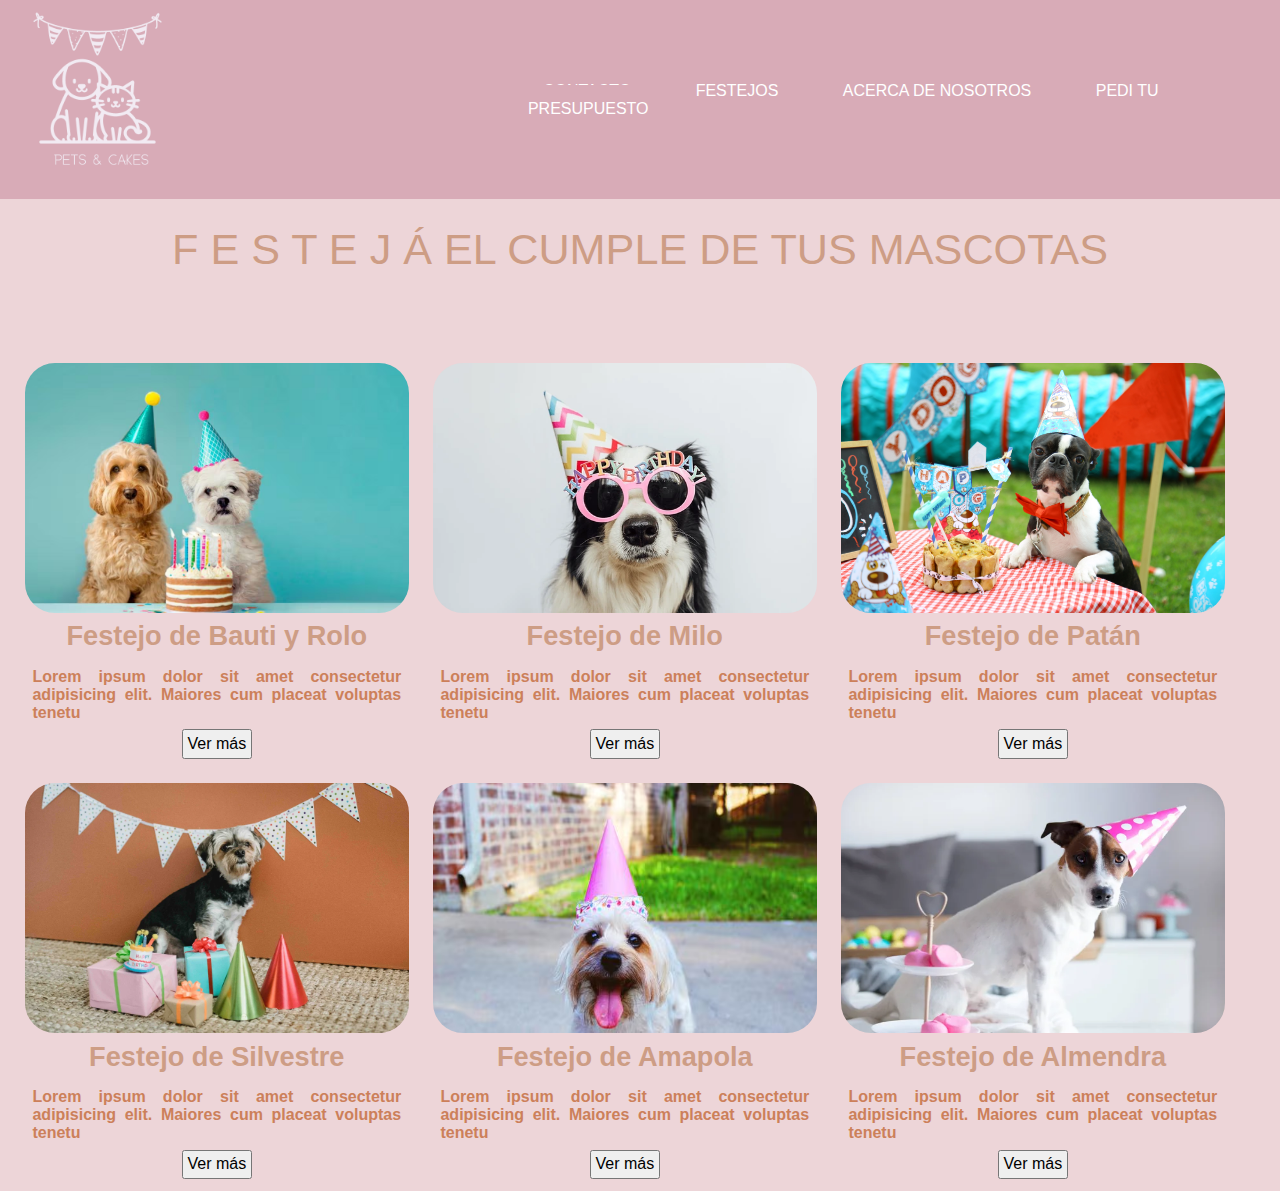
<file: index.html>
<!DOCTYPE html>
<html lang="en">
<head>
    <meta charset="UTF-8">
    <meta name="viewport" content="width=device-width, initial-scale=1.0">   

    <link rel="stylesheet" href="/css/style.css">
    <title>Pets & Cakes</title>
</head>
<body>
    <header>
        <nav class="navbar">
            <div>
                <img src="/img/Fullstack Js logo.png" class="logo" alt="logo">
            </div>
            <ul class="nav-links">
                <li><a href="/contacto.html">CONTACTO </li>
                <li><a href="#">FESTEJOS </li>
                <li><a href="#">ACERCA DE NOSOTROS </li> 
                <li><a href="/presupuesto.html">PEDI TU PRESUPUESTO </li>
            </ul>
        </nav>
    </header>
    <main>  
        <div class="contenedorPpal">
            <p>F E S T E J Á EL CUMPLE DE TUS MASCOTAS</p>
            
            <div class="contenedorFestejo">
                <article class="festejo">
                    <img class="imgfestejo" src="/img/1.jpeg" alt="Balti y Rolo">
                    <h5>Festejo de Bauti y Rolo</h5>
                    <p class="pFestejo">Lorem ipsum dolor sit amet consectetur adipisicing elit. Maiores cum placeat voluptas tenetu</p>
                    <button class="btnver">Ver más</button>
                </article>

                <article class="festejo">
                    <img class="imgfestejo" src="/img/2.webp" alt="#">
                    <h5>Festejo de Milo</h5>
                    <p>Lorem ipsum dolor sit amet consectetur adipisicing elit. Maiores cum placeat voluptas tenetu</p>
                    <button class="btnver">Ver más</button>
                </article>

                <article class="festejo">
                    <img class="imgfestejo" src="/img/3.webp" alt="#">
                    <h5>Festejo de Patán</h5>
                    <p class="pFestejo">Lorem ipsum dolor sit amet consectetur adipisicing elit. Maiores cum placeat voluptas tenetu </p>
                    <button class="btnver">Ver más</button>
                </article>

                <article class="festejo">
                    <img class="imgfestejo" src="/img/4.webp" alt="#">
                    <h5>Festejo de Silvestre</h5>
                    <p class="pFestejo">Lorem ipsum dolor sit amet consectetur adipisicing elit. Maiores cum placeat voluptas tenetu</p>
                    <button class="btnver">Ver más</button>
                </article>

                <article class="festejo">
                    <img class="imgfestejo" src="/img/5.avif" alt="#">
                    <h5>Festejo de Amapola</h5>
                    <p class="pFestejo">Lorem ipsum dolor sit amet consectetur adipisicing elit. Maiores cum placeat voluptas tenetu</p>
                    <button class="btnver">Ver más</button>
                </article>
        
                <article class="festejo">
                    <img class="imgfestejo" src="/img/6.jpeg" alt="#">
                    <h5>Festejo de Almendra</h5>
                    <p class="pFestejo">Lorem ipsum dolor sit amet consectetur adipisicing elit. Maiores cum placeat voluptas tenetu</p>
                    <button class="btnver">Ver más</button>
                </article>
            </div>

        </div>
    </main>
    <footer>

    </footer>
</body>
</html>
</file>
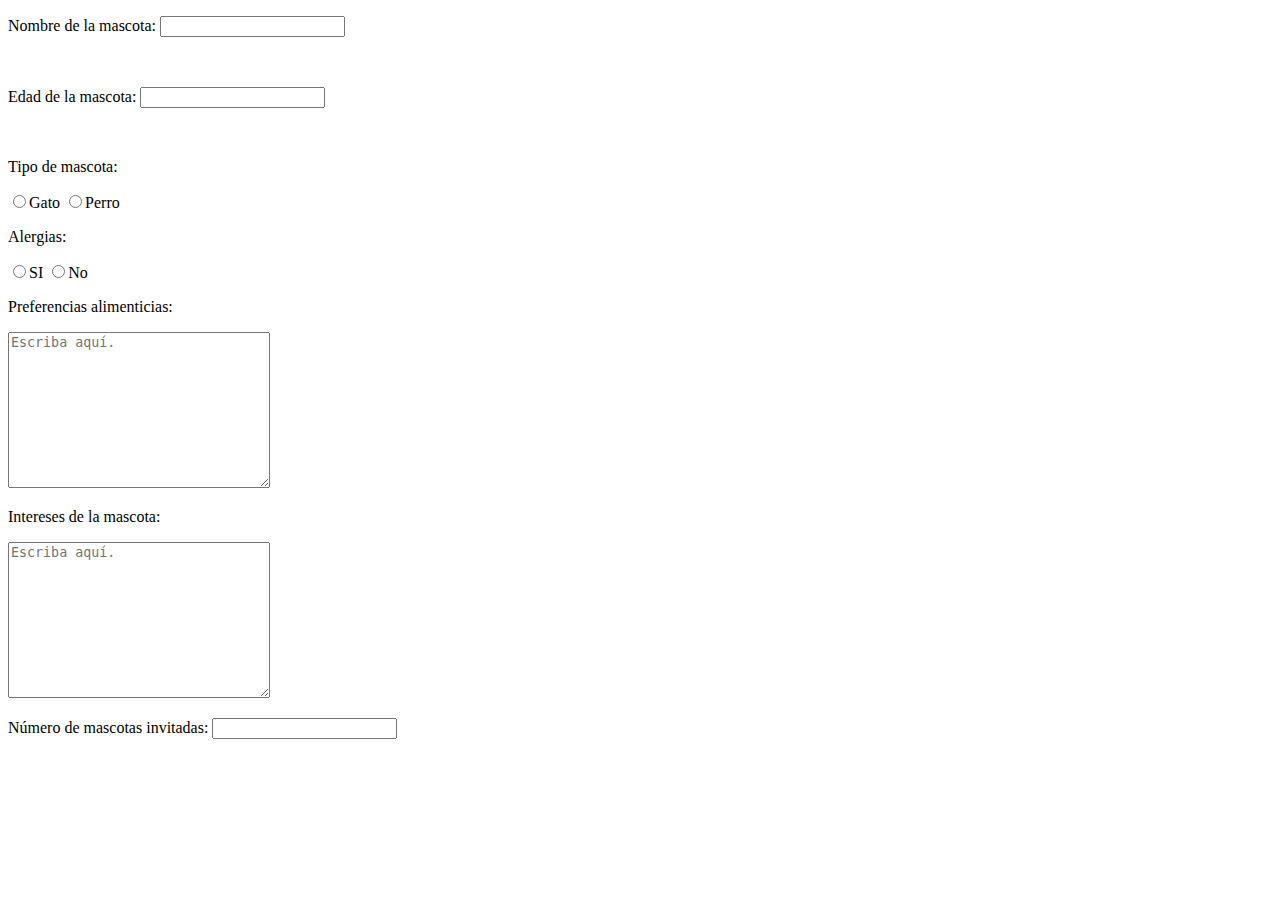
<file: presupuesto.html>
<!DOCTYPE html>
<html lang="en">
<head>
    <meta charset="UTF-8">
    <meta name="viewport" content="width=device-width, initial-scale=1.0">
    <title>Document</title>
</head>
<body>

   <p></p>

    <form action="" method="GET">
        <label><p>Nombre de la mascota: <input type="text" name="mascota"></p></label>
        <br>
        <label><p>Edad de la mascota: <input type="number" name="mascota"></p></label>
        <br>
        <p>Tipo de mascota:</p>
        <label><input type="radio" name="pet" value="Gato">Gato</label>
        <label><input type="radio" name="pet" value="Perro">Perro</label>
        <p>Alergias:</p>
        <label><input type="radio" name="allergie" value="Si">SI</label>
        <label><input type="radio" name="allergie" value="No">No</label>
        <p>Preferencias alimenticias:</p>
        <textarea name="mensaje" placeholder="Escriba aquí." cols="30" rows="10"></textarea>
        <p>Intereses de la mascota:</p>
        <textarea name="mensaje" placeholder="Escriba aquí." cols="30" rows="10"></textarea>
        <label><p>Número de mascotas invitadas: <input type="number" name="mascota"></p></label>
        <br>

</body>
</html>
</file>
<file: css/style.css>
* {
    max-width: 100vw;
    font-family: "Raleway", sans-serif;
    font-size: 16px;
    margin: 0;
    text-decoration: none;
}

  
/* Colores
#D8ABB7 , #EDD5D8 , #FCF4F0 , #C6CEBE 
*/ 

head nav {
    background-color: #D8ABB7;
}

.navbar {
max-width: 100vw;
min-width: none;
max-height: 30vh;
min-width: none;
display: flex;
justify-content: space-between;
align-items: center;
background-color: #D8ABB7;
}

.logo {
width: 40%;
}

.nav-links li a {
    text-decoration: none;
    padding: 15px;
    font-weight: normal;
    color: white;
    background-color: #D8ABB7;
}

.nav-links li {
    display: inline;
}

.nav-links li a:hover  {
    color:  white ;
    font-weight: bold;
   
}

.contenedorPpal {
    background-color:  #EDD5D8;
    width: 98w;
}

.contenedorPpal p {
    color: #cd9d85;
    font-size: 2.7rem;
    text-align: center;
    padding-top: 2%;
    }


.contenedorFestejo {
    width: 98w;
    display: flex;
    flex-direction:row;
    flex-wrap: wrap;
    align-items: flex-start;
    color: #D8ABB7;
    margin: 1%;
    margin-top: 6%;
}

.festejo {
    width: 30vw;
    display: flex;
    flex-direction: column;
    align-items: center;
    padding: 2px;
    margin: 10px;
  }

main div article h5{
    font-size: 1.7rem;
    color: #cd9d85;
    text-align: center;
    padding: 2%;  
 
}

.festejo p{
    font-size: 1rem;
    color: #cc805a;
    text-align: justify;
    padding: 2%;  
    font-weight: bold ;
}


.imgfestejo {
   max-width: 100%;
   border-radius: 30px;
   width: 400px;
   height: 250px;
}

.btnver {
    padding: 1%;
}

.btnver:hover {
   color: #9d6272;
}
</file>
